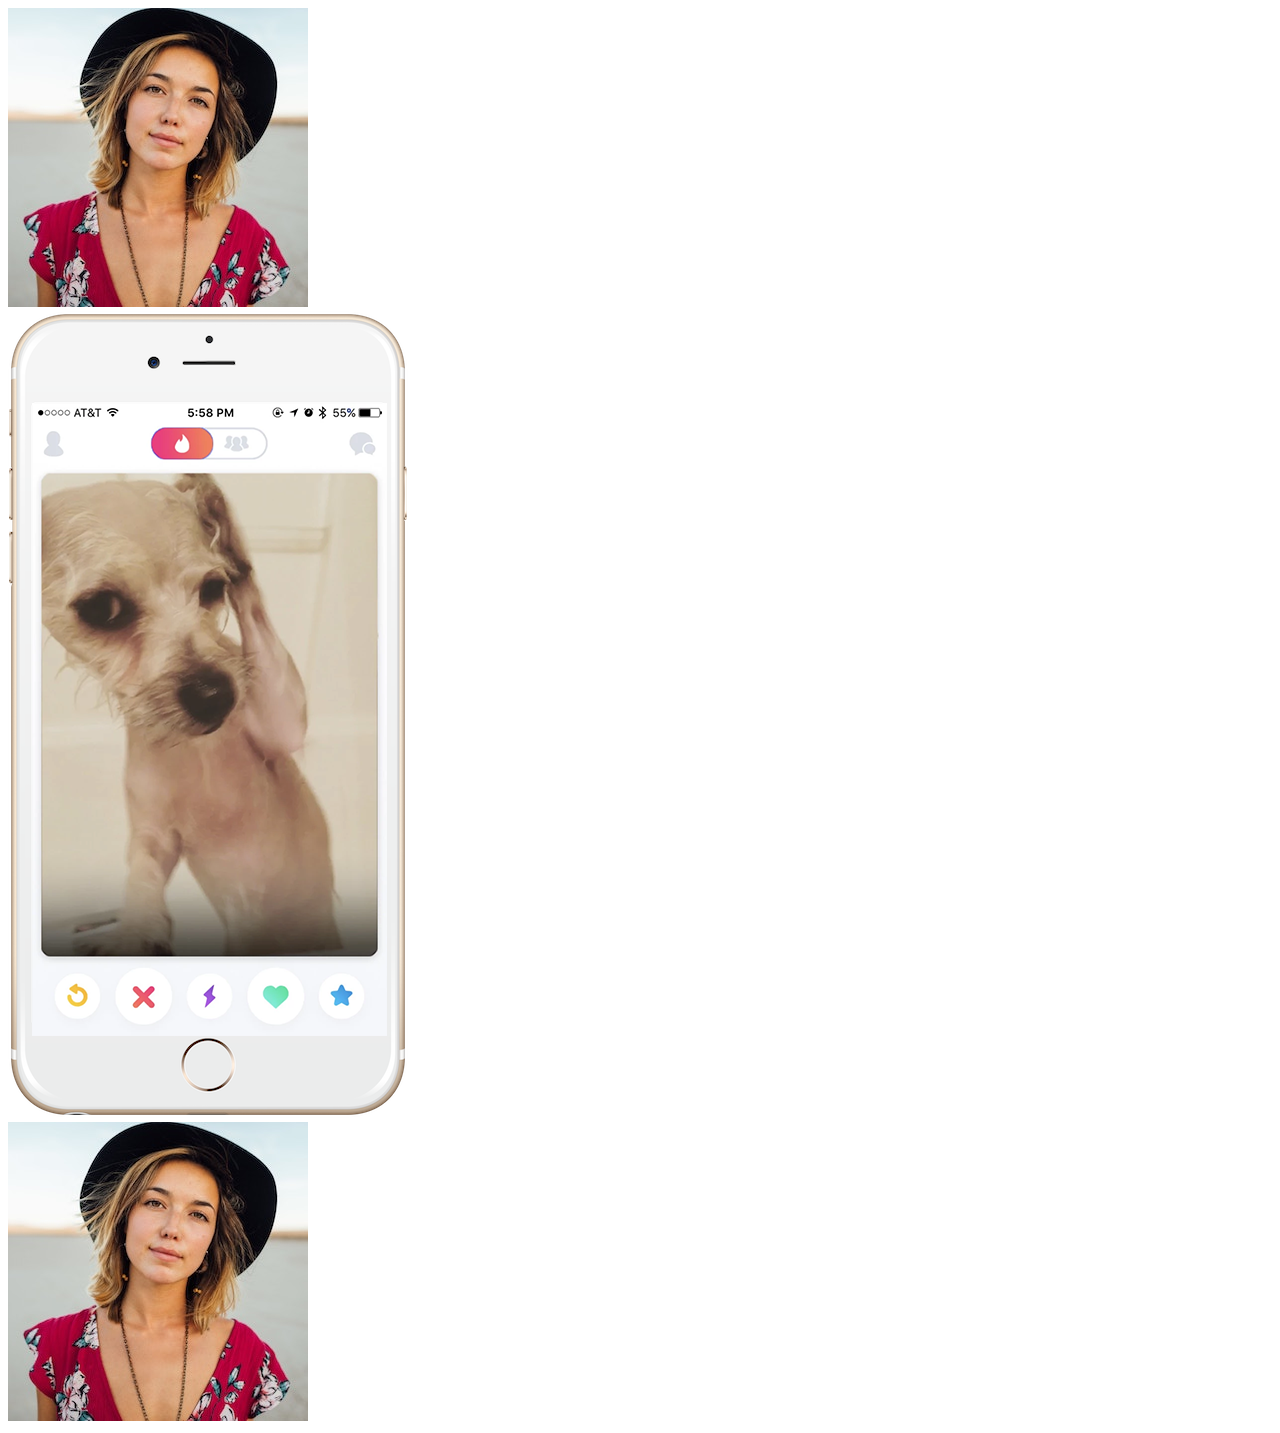
<file: tp.html>
<!-- <!DOCTYPE html>
<html lang="en">
<head>
    <meta charset="UTF-8">
    <meta http-equiv="X-UA-Compatible" content="IE=edge">
    <meta name="viewport" content="width=device-width, initial-scale=1.0">
    <link href="https://cdn.jsdelivr.net/npm/bootstrap@5.2.0/dist/css/bootstrap.min.css" rel="stylesheet" integrity="sha384-gH2yIJqKdNHPEq0n4Mqa/HGKIhSkIHeL5AyhkYV8i59U5AR6csBvApHHNl/vI1Bx" crossorigin="anonymous">
<script src="https://cdn.jsdelivr.net/npm/bootstrap@5.2.0/dist/js/bootstrap.bundle.min.js" integrity="sha384-A3rJD856KowSb7dwlZdYEkO39Gagi7vIsF0jrRAoQmDKKtQBHUuLZ9AsSv4jD4Xa" crossorigin="anonymous"></script>
    <title>Document</title>
</head>
<body>
<div class="row">
    <div class="col" style="background-color: green; border: 1px solid red">col-1</div>
    <div class="col" style="background-color: green; border: 1px solid red">col-2</div>   
</div> 
<div class="row">
    <div class="col-6" style="background-color: black; border: 1px solid red">col-3</div>
    <div class="col-6" style="background-color: black; border: 1px solid red">col-4</div>
</div> 
<div class="row">
    <div class="col-md-6" style="background-color: blue; border: 1px solid red">col-5</div>
    <div class="col-md-6" style="background-color: blue; border: 1px solid red">col-6</div>   
</div> 
<div class="row">
    <div class="col-lg-2 col-md-3 col-sm-12" style="background-color: yellow; border: 1px solid red">col-lg-2 col-md-3</div>
    <div class="col-lg-2 col-md-3 col-sm-12" style="background-color: yellow; border: 1px solid red">col-lg-2 col-md-3</div>
    <div class="col-lg-2 col-md-3 col-sm-12" style="background-color: yellow; border: 1px solid red">col-lg-2 col-md-3</div>
    <div class="col-lg-2 col-md-3 col-sm-12" style="background-color: yellow; border: 1px solid red">col-lg-2 col-md-3</div>
    <div class="col-lg-2 col-md-3 col-sm-12" style="background-color: yellow; border: 1px solid red">col-lg-2 col-md-3</div>
    <div class="col-lg-2 col-md-3 col-sm-12" style="background-color: yellow; border: 1px solid red">col-lg-2 col-md-3</div>
</div> 
</body>
</html> -->

<!DOCTYPE html>
<html lang="en">
<head>
    <meta charset="UTF-8">
    <meta http-equiv="X-UA-Compatible" content="IE=edge">
    <meta name="viewport" content="width=device-width, initial-scale=1.0">
    <link href="https://cdn.jsdelivr.net/npm/bootstrap@5.2.0/dist/css/bootstrap.min.css" rel="stylesheet" integrity="sha384-gH2yIJqKdNHPEq0n4Mqa/HGKIhSkIHeL5AyhkYV8i59U5AR6csBvApHHNl/vI1Bx" crossorigin="anonymous">
    <script src="https://cdn.jsdelivr.net/npm/bootstrap@5.2.0/dist/js/bootstrap.bundle.min.js" integrity="sha384-A3rJD856KowSb7dwlZdYEkO39Gagi7vIsF0jrRAoQmDKKtQBHUuLZ9AsSv4jD4Xa" crossorigin="anonymous"></script>
    <title>Document</title>
</head>
<body>
    <div id="carouselExampleSlidesOnly" class="carousel slide" data-bs-ride="carousel" data-bs-interval="1000">
        <div class="carousel-inner" >
          <div class="carousel-item active">
            <img src="images/lady-img.jpg" class="d-block w-100" alt="...">
          </div>
          <div class="carousel-item">
            <img src="images/iphone6.png" class="d-block w-100" alt="...">
          </div>
          <div class="carousel-item">
            <img src="images/lady-img.jpg" class="d-block w-100" alt="...">
          </div>
        </div>
      </div>
</body>
</html>
</file>
